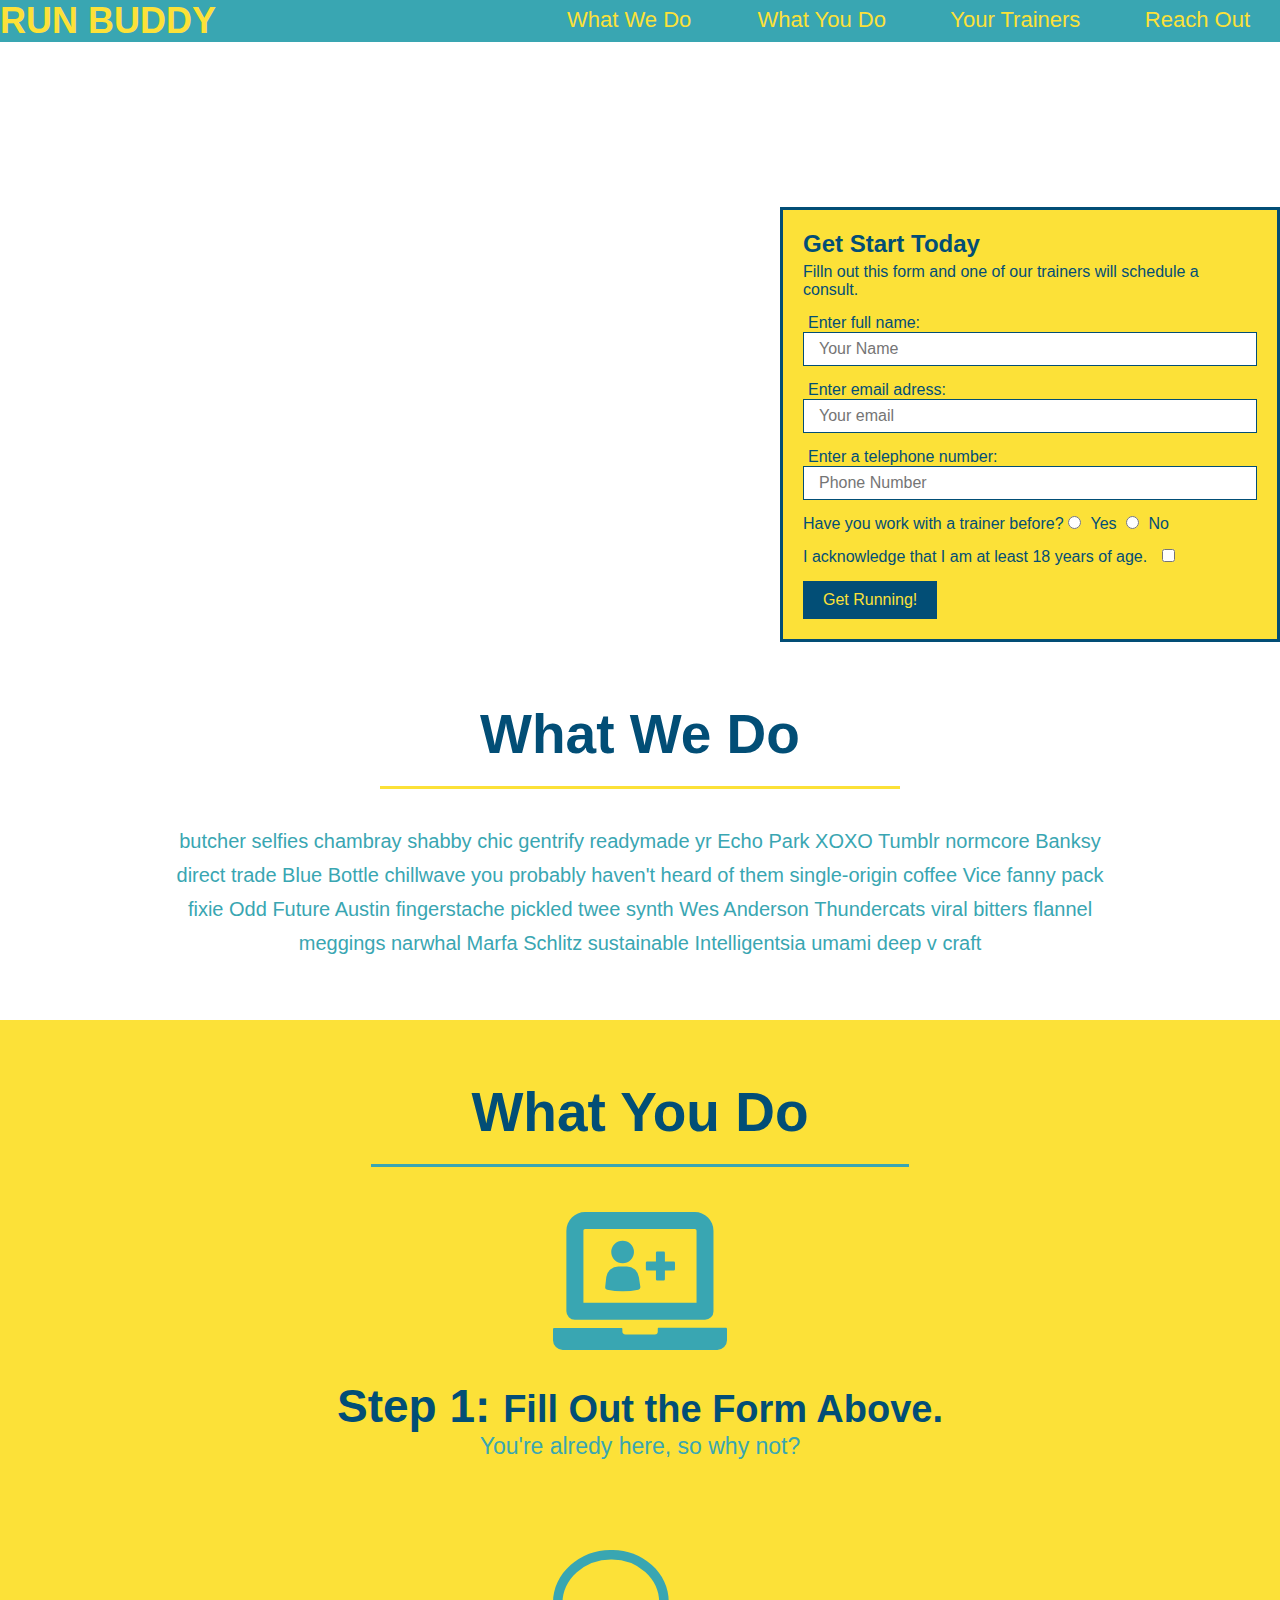
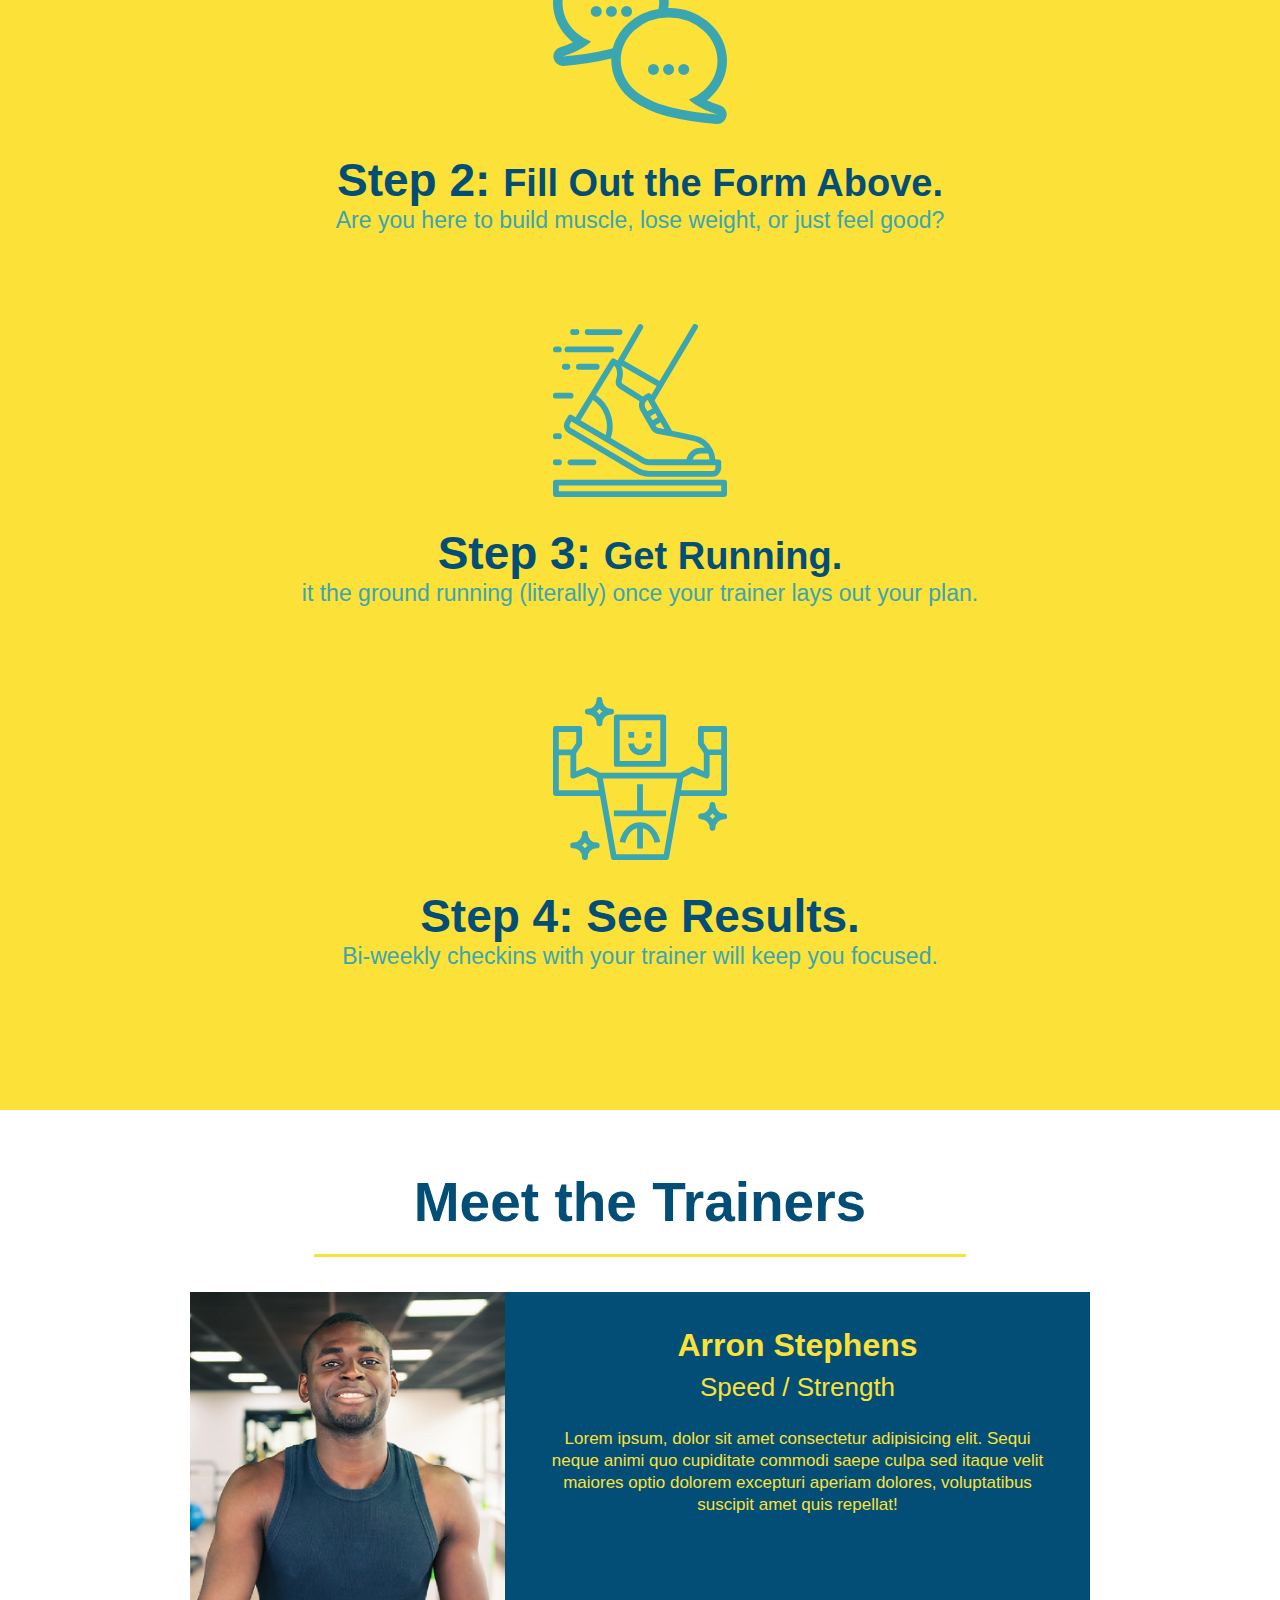
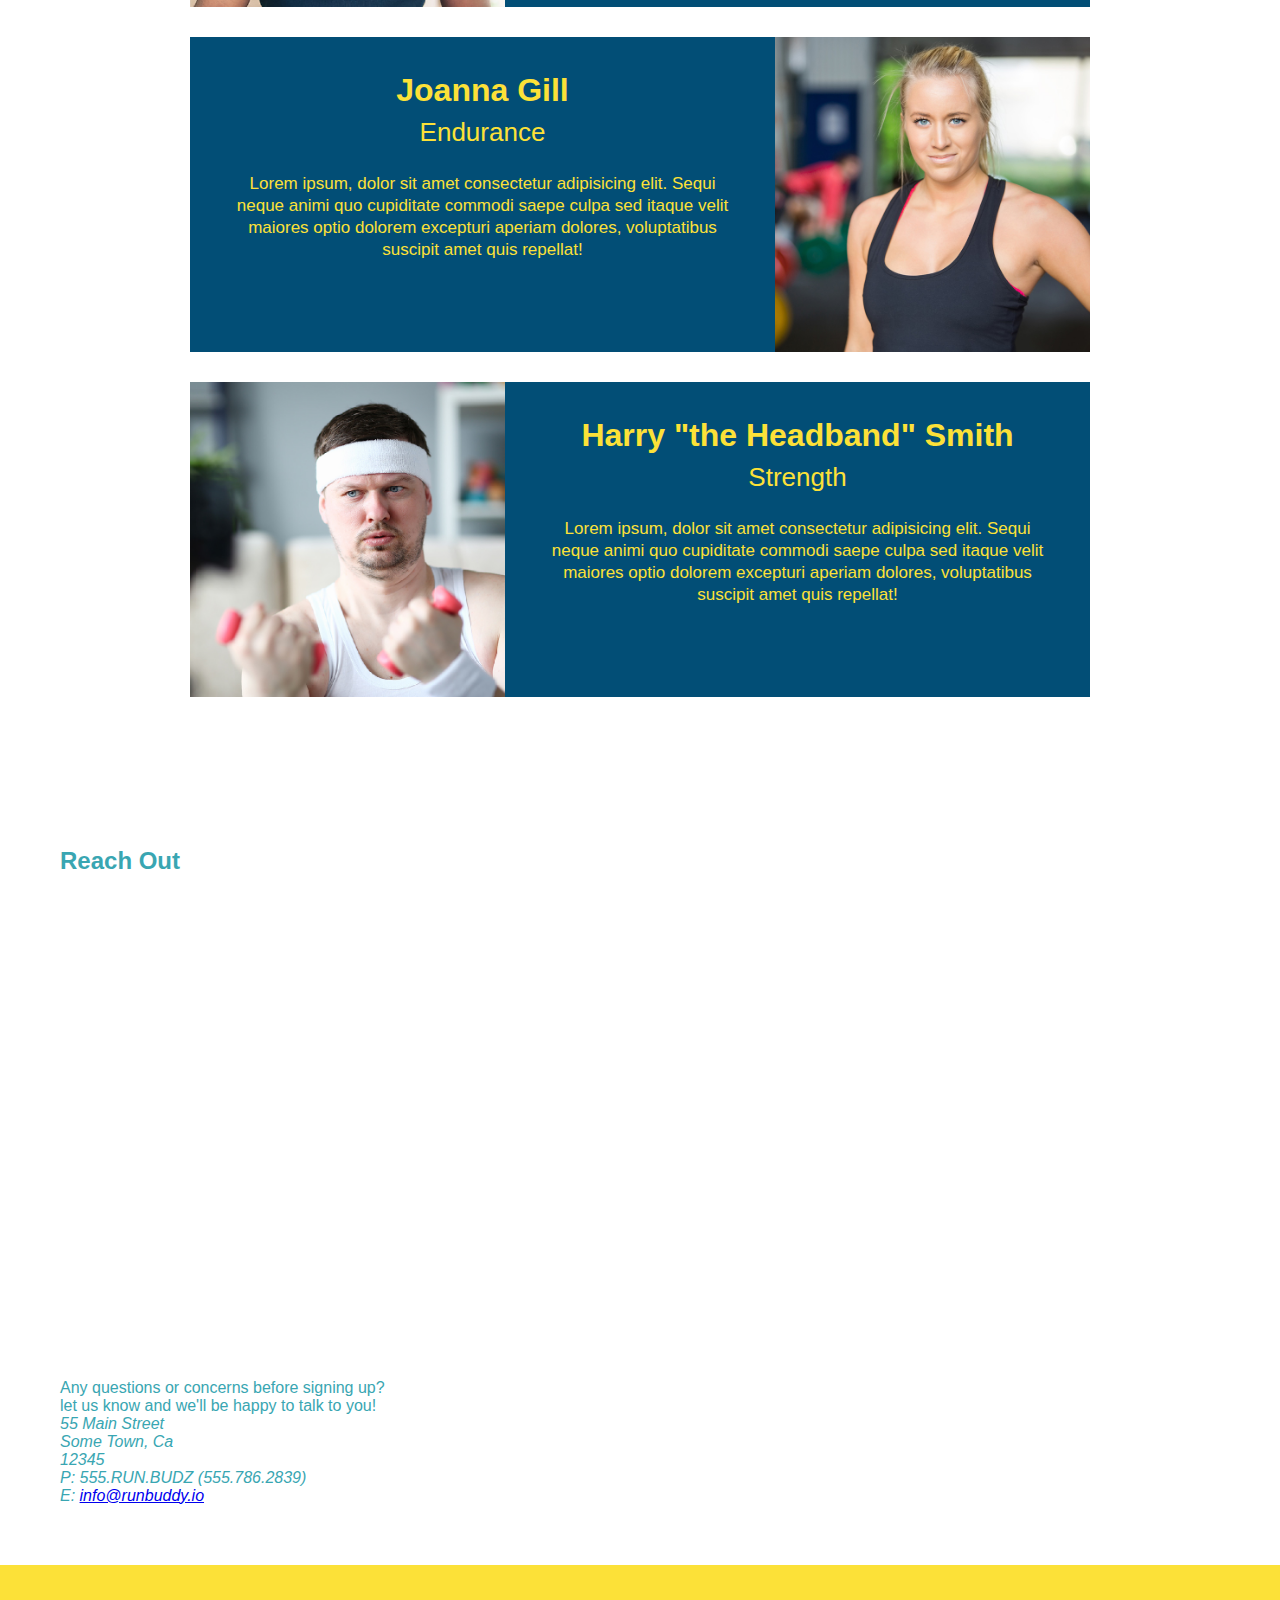
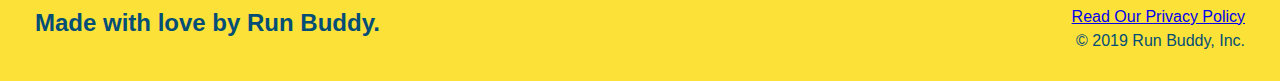
<file: index.html>
<!DOCTYPE html>
<html lang="en">
    <meta charset="UTF-8">
    <head> 
    <meta http-equiv="X-UA-Compatible" content="IE=edge">
    <meta name="viewport" content="width=device-width, initial-scale=1.0">
    <link rel="stylesheet" href="./style.css">
    
    <title>Run Buddy</title>
</head>
<body>
    <header class="nav-conteiner">
       
            <a href="/"> <h1>RUN BUDDY</h1></a>
        
<nav class="navbar">
     
<ul class="nav-list">
    <li ><a href="#" class="#what-we-do">What We Do </a></li>
   <li><a href="#" class="#what-you-do"> What You Do</a></li>
    <li><a href="#" class="#your-trainers"> Your Trainers</a></li>
    <li><a href="#" class="#reach-out">Reach Out</a></li>
  </ul>
    </nav>
    </header>
    <section class="hero">

        <div class="hero-form">
         <h3>Get Start Today</h3>
         <p>Filln out this form and one of our trainers will schedule a consult.</p>
         <form  >
             <label for="name">Enter full name:</label>
             <input type="text" placeholder="Your Name" name="name" id="name" class="form-input"/>
             <label for="email">Enter email adress:</label>
             <input type="email" placeholder="Your email" name="email" id="email" class="form-input"/>
             <label for="phone">Enter a telephone number:</label>
             <input type="tel" placeholder="Phone Number" name="phone" id="phone/" class="form-input" >
             
             
                 <p>Have you work with a trainer before?
             <input type="radio" name="train-confirm" id="trainer-yes" />
             <label for="trainer-yes" >Yes </label>
             <input type="radio" name="train-confirm" id="trainer-no" />
             <label for="train-confirm">No</label>
            </p>

            <p>I acknowledge that I am at least 18 years of age.
                <label for="checkbox"></label>
                <input type="checkbox" name="age-confirm" id="checkbox" />
            </p>
                <button type="submit" >
                     Get Running!
               </button>
         </form>
             </div>
          </section>
           
          <section id="what-we-do" class="intro">
              <h2 class="section-title primary-border" >What We Do</h2>
              <p>
                butcher selfies chambray shabby chic gentrify readymade yr Echo Park XOXO Tumblr normcore Banksy direct trade Blue Bottle chillwave you probably haven't heard of them single-origin coffee Vice fanny pack fixie Odd Future Austin fingerstache pickled twee synth Wes Anderson Thundercats viral bitters flannel meggings narwhal Marfa Schlitz sustainable Intelligentsia umami deep v craft
              </p>
          </section>
          <section id="what-you-do" class="steps">
              <h2 class="section-title secondary-border" >What You Do</h2>
              <div>
                  <img src="/01-04-svgs/step-1.svg" alt=""/>
               <h3>Step 1: <span>Fill Out the Form Above.</span></h3>
               <p>
                   You're alredy here, so why not?
               </p>

              </div>
              <div>
                  <img src="/01-04-svgs/step-2.svg" alt="" />
                  <h3>Step 2: <span>Fill Out the Form Above.</span></h3>
               <p> Are you here to build muscle, lose weight, or just feel good?</p>

              </div>
              <div>
                  <img src="/01-04-svgs/step-3.svg" alt="" />
                  <h3>Step 3: <span>Get Running.</span></h3>
                  <p>it the ground running (literally) once your trainer lays out your plan.</p>

              </div>
              <div class="biggest-img">
                  <img src="/01-04-svgs/step-4.svg" alt="" />
                  <h3>Step 4: <span >See Results.</span></h3>
                  <p>Bi-weekly checkins with your trainer will keep you focused.</p>
              </div>
            </section>

            <section id="your-trainers" class="trainers">
                <h2 class="section-title primary-border">Meet the Trainers</h2>
            
            <article class="trainer">
  <img src="/01-05-trainers/trainer-1.jpg" alt="Arron Stephens in his workout clothes, ready to pump iron" />
  <div class="trainer-bio">
    <h3>Arron Stephens</h3>
    <h4>Speed / Strength</h4>
    <p>
      Lorem ipsum, dolor sit amet consectetur adipisicing elit. Sequi neque animi quo cupiditate commodi saepe culpa sed
      itaque velit maiores optio dolorem excepturi aperiam dolores, voluptatibus suscipit amet quis repellat!
    </p>
  </div>
</article>
            <article class="trainer">
                <div class="trainer-bio text-right">
                  <h3>Joanna Gill</h3>
                  <h4>Endurance</h4>
                  <p>
                    Lorem ipsum, dolor sit amet consectetur adipisicing elit. Sequi neque animi quo cupiditate commodi saepe culpa sed
                    itaque velit maiores optio dolorem excepturi aperiam dolores, voluptatibus suscipit amet quis repellat!
                  </p>
                </div>
                <img src="/01-05-trainers/trainer-2.jpg" alt="Joanna Gill cooling off after a workout" />
              </article>
              
              <article class="trainer">
              <img src="./01-05-trainers/trainer-3.jpg" alt="Harry Smith wearing a headband and lifting comically small pink weights" />
                <div class="trainer-bio text-left">
                  <h3>Harry "the Headband" Smith</h3>
                  <h4>Strength</h4>
                  <p>
                    Lorem ipsum, dolor sit amet consectetur adipisicing elit. Sequi neque animi quo cupiditate commodi saepe culpa sed
                    itaque velit maiores optio dolorem excepturi aperiam dolores, voluptatibus suscipit amet quis repellat!
                  </p>
                </div>
              </article>
            </section>
            <section>
              <h2>Reach Out</h2>
              <div class="contact-info">
                <iframe src="https://www.google.com/maps/embed?pb=!1m18!1m12!1m3!1d46640.58446516334!2d-73.80693724984616!3d43.061699271625166!2m3!1f0!2f0!3f0!3m2!1i1024!2i768!4f13.1!3m3!1m2!1s0x89de384ec75bd439%3A0x641d456a1b94a2a8!2sSaratoga%20Springs%2C%20New%20York!5e0!3m2!1str!2sus!4v1655083632681!5m2!1str!2sus"  width="500" height="500" style="border:0;" allowfullscreen="" loading="lazy" referrerpolicy="no-referrer-when-downgrade"></iframe>
                 <p>Any questions or concerns before signing up?
                  <br />
                  let us know and we'll be happy to talk to you!
                 </p>
                 <address>
                  55 Main Street <br/>
                  Some Town, Ca <br/>
                  12345<br />
                  P: 555.RUN.BUDZ (555.786.2839)<br/>
                  E: <a href="mailto:info@runbuddy.io">info@runbuddy.io</a>
                 </address>

              </div>
            </section>
            
    <footer>
     <h2><i class="fa-solid fa-heart"></i>Made with love by Run Buddy.</h2>
    <div> <a href="#">Read Our  Privacy Policy </a> <br/>
        &copy; 2019 Run Buddy, Inc.
    </div>
    </footer>
    
</body>
</html>
</file>
<file: style.css>
* { margin: 0px;
padding: 0px;
box-sizing: border-box;
}
  body { 
    color: #39a6b2;
    font-family: Arial, Helvetica, sans-serif;

}
/* top,right,bottom,left*/

header{
    padding: 20x 35px;
    background-color: #39a6b2;
}
h1 {
    font-weight: bold;
    color: #fce138;
    font-size: 36px;
    margin: 0;
 }
 header a {
     color: #fce138;
     text-decoration: none;
 }
 header nav { 
     float: right;
     margin: 7px 0px;
}
header nav ul li {
    display: inline;
}
header nav ul li a {
    margin: 0px 30px;
    font-weight: lighter;
    font-size: 22px;
}

header h1 {
    font-weight: bold;
    font-size: 36px;
    color: #fce138;
    margin: 0px;
    display: inline;
}
footer{ 
    background-color: #fce138;
    width: 100%;
    padding: 40px 35px;
}
footer h2 {
    display: inline;
    line-height: 1.5;
    text-align: right;
}
footer div {
    float: right;
    line-height: 1.5;
    text-align: right;
}
footer {
    color: #024e76 ;
}
i { color:red ;}
section {
    padding: 60px;
}
.hero { background-image: url(https://static.fullstack-bootcamp.com/module-1/hero-bg.jpg);
height: 600px;
background-position: center;
background-size: cover;
position: relative;}

.hero-form{ 
    background-color: #fce138;
    padding: 20px;
    width: 500px;
    color: #024e76;
    border: solid 3px #024e76;
    position: absolute;
    bottom: 0px;
    right: 0px;
    
}
.hero-form p {
    margin: 5px 0 15px 0;
}
.hero-form h3 {
    font-size: 24px;
    margin: 0;
}

.form-input {
    border: 1px solid #024e76;
    display: block;
    padding: 7px 15px;
    font-size: 16px;
    color: #024e76;
    width: 100%;
    margin-bottom: 15px;
}
.hero-form label{ margin: 0 5px;}
.hero-form button{ 
    background-color: #024e76;
    color: #fce138;
    border: none;
    font-size: 16px;
    padding: 10px 20px;
}
.intro{ 
    text-align: center;
}
.intro h2{
    font-size: 55px;
    color: #024e76;
    margin-bottom: 35px;
    padding: 0 100px 20px 100px;
    border-bottom: 3px solid;
    border-color: #fce138
}


.intro p{
    line-height: 1.7;
    color: #39a6b2;
    width: 80%;
    font-size: 20px;
}
.intro p{
    margin: 0 auto;
}
.steps{
    text-align: center;
    background: #fce138;
}
.section-title {
    font-size: 55px;
    color: #024e76;
    margin-bottom: 35px;
    padding: 0 100px 20px 100px;
    display: inline-block;
    border-bottom: 3px solid;
  }
  
  .primary-border {
    border-color: #fce138;
  }
  
  .secondary-border {
    border-color: #39a6b2;
  }
  .steps div{
      margin-bottom: 80px;
  }
  .steps img {
      width: 15%;
      margin:10px 0
  }
  .steps h3 {
      color: #024e76;
      font-size: 46px;
      margin-top: 15px;
  }
  .steps p {
      color: #39a6b2;
      font-size: 23px;
  }
  .steps span {
      font-size: 38px;
  }
 
 .biggest-img span{
     font-size: 46px;
 }
 .trainers {
     text-align: center;
 }
    .trainer{
        width: 900px;
        margin: 0 auto 30px auto;
        background:  #024e76;
        color: #fce138;
        overflow: auto;
        
    }
 .trainer img{
     width: 35%;
     float: left;   
 }
 .trainer-bio{
     padding: 35px;
     float:left;
     width: 65%;
 }
 .trainer-bio h3{
     font-size: 32px;
     margin-bottom: 8px;
 }
 .trainer-bio h4 {
     font-weight: lighter;
     font-size: 26px;
     margin-bottom: 25px;
 }
 .trainer-bio p { font-size: 17px;
line-height: 1.3;}
</file>
